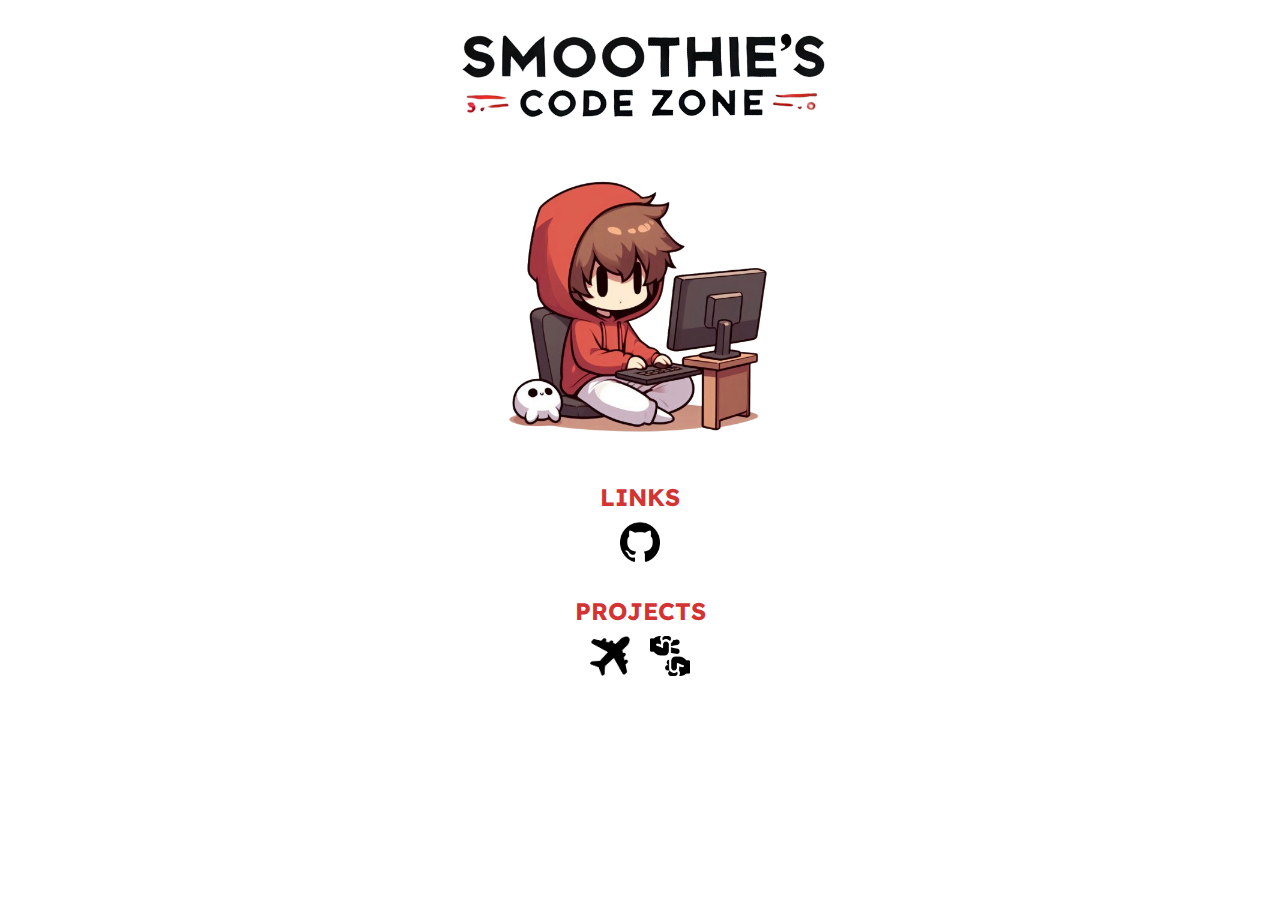
<file: index.html>
<!DOCTYPE html>
<html>

<head>
    <title>SMOOTHIE'S CODE ZONE</title>
    <link rel="stylesheet" href="./style.css">
    <link rel="preconnect" href="https://fonts.googleapis.com">
    <link rel="preconnect" href="https://fonts.gstatic.com" crossorigin>
    <link href="https://fonts.googleapis.com/css2?family=Lexend:wght@100..900&display=swap" rel="stylesheet">
</head>

<body>
    <img src="./resources/logo.png" alt="Logo" id="logo">
    <img src="./resources/smoothie.png" alt="Smoothie" id="smoothie">
    <nav>
        <h2>LINKS</h2>
        <div class="iconBox">
            <a href="https://github.com/samkalt" target="_blank"><img src="./resources/github.png" alt="GitHub" class="icon"></a>
        </div>
        <br>
        <h2>PROJECTS</h2>
        <div class="iconBox">
            <a href="./skywest-generator/index.html" target="_blank"><img src="./resources/plane.png" alt="Plane" class="icon"></a>
            <a href="./rock-paper-scissors/index.html" target="_blank"><img src="./resources/rpc.png" alt="Rock Paper Scissors" class="icon"></a>
        </div>
    </nav>
</body>

</html>
</file>
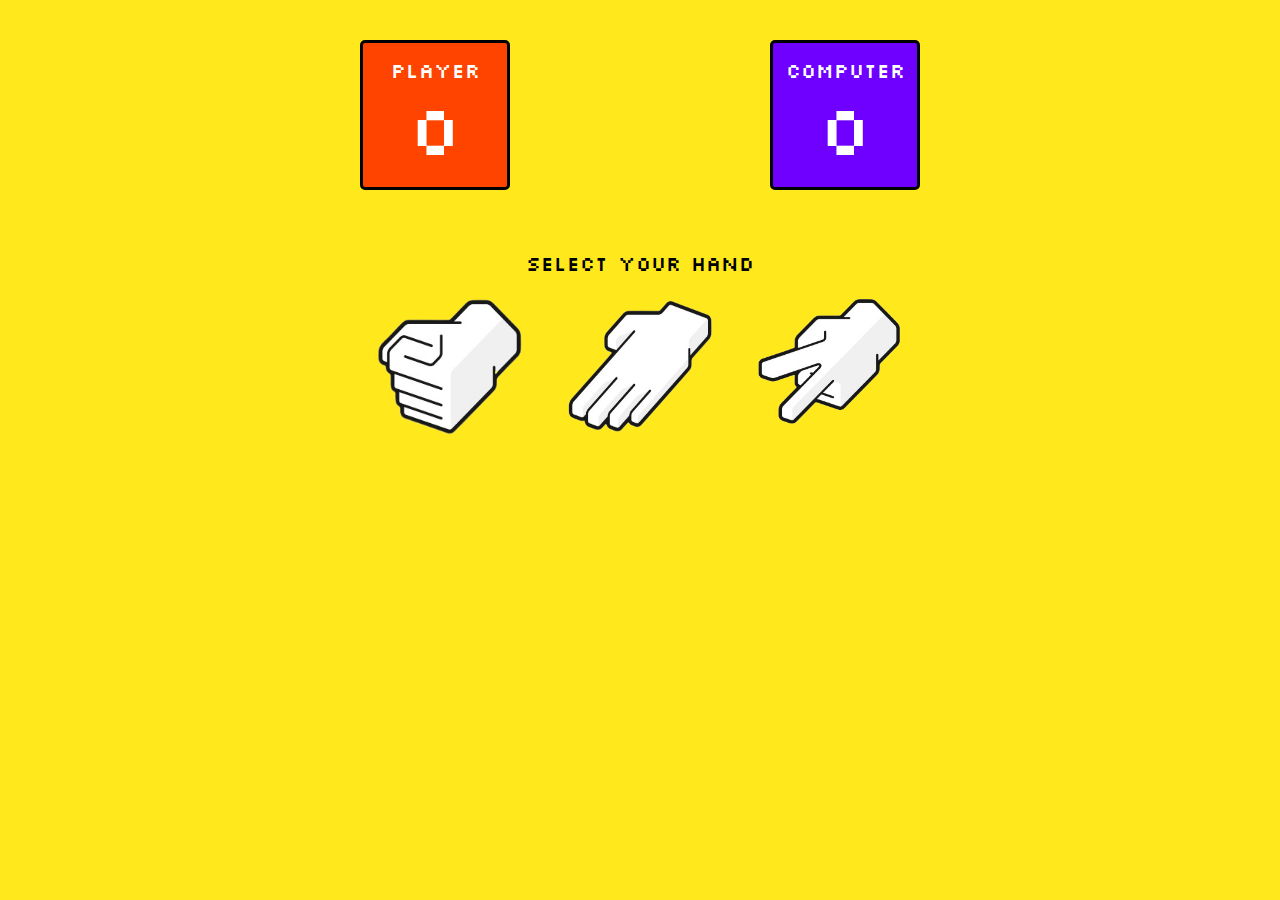
<file: rock-paper-scissors/index.html>
<!DOCTYPE html>
<html>

<head>
    <title>Rock Paper Scissors</title>
    <link rel="stylesheet" href="./style.css">
    <link rel="preconnect" href="https://fonts.googleapis.com">
    <link rel="preconnect" href="https://fonts.gstatic.com" crossorigin>
    <link href="https://fonts.googleapis.com/css2?family=Silkscreen:wght@400;700&display=swap" rel="stylesheet">
</head>

<body>

    <div class="scoreboard">
        <div class="scorecard" id="userScorecard">
            <p>PLAYER</p>
            <p class="score" id="userScore">0</p>
        </div>
        <div class="scorecard" id="computerScorecard">
            <p>COMPUTER</p>
            <p class="score" id="computerScore">0</p>
        </div>
    </div>

    <div id="game">

        <div id="handSelect">
            <p>SELECT YOUR HAND</p>
            <div class="hands">
                <img src="./resources/rock.png" alt="rock" class="hand" id="rock">
                <img src="./resources/paper.png" alt="paper" class="hand" id="paper">
                <img src="./resources/scissors.png" alt="scissors" class="hand" id="scissors">
            </div>
        </div>

        <div id="handReveal">
            <div class="result">
                <div class="resultCard" id="userResultCard">
                    <p>PLAYER</p>
                    <img src="./resources/rock.png" class="resultHand" id="userResult">
                </div>
                <div class="resultCard" id="computerResultCard">
                    <p>COMPUTER</p>
                    <img src="./resources/rock.png" class="resultHand" id="computerResult">
                </div>
            </div>
            <p id="resultText">PLAYER WINS!</p>
            <div id="resetButton">NEXT ROUND</div>
        </div>

    </div>

    <script src="./rock-paper-scissors.js"></script>

</body>


</html>
</file>
<file: style.css>
* {
    margin: 0;
    padding: 0;
    box-sizing: border-box;
}

html {
    font-family: 'Lexend', sans-serif;
}

body {
    display: flex;
    flex-direction: column;
    align-items: center;
    justify-content: center;
    height: 100%;
    margin: auto;
}

h1 {
    max-width: fit-content;
    white-space: nowrap;
    text-align: center;
}

h2 {
    color: rgb(212, 51, 51)
}

nav {
    display: flex;
    flex-direction: column;
    justify-content: center;
    align-items: center;
    width: 100%;
}

.iconBox {
    display: flex;
    justify-content: center;
    align-items: center;
    width: 100%;
}

.icon {
    width: 40px;
    height: 40px;
    transition-duration: .1s;
    margin: 10px;
}

.icon:hover {
    cursor: pointer;
    filter: drop-shadow(0px 0px 5px rgba(255, 0, 0, 0.464));
    transform: scale(1.15);
}

#logo {
    width: 400px;
    margin: 30px;
}

#smoothie {
    width: 300px;
    margin: 0 0 30px;
}
</file>
<file: rock-paper-scissors/style.css>
* {
    margin: 0;
    padding: 0;
    box-sizing: border-box;
    font-family: 'Silkscreen', monospace;
}

html {
    background-color: rgb(255, 232, 27)
}

#game {
    display: flex;
    flex-direction: column;
    align-items: center;
    justify-content: center;
    height: 100%;
}

.scoreboard {
    display: flex;
    justify-content: space-between;
    align-items: center;
    margin: 20px auto;
    max-width: 600px;
}

.scorecard {
    display: flex;
    flex-direction: column;
    align-items: center;
    justify-content: center;
    width: 150px;
    height: 150px;
    border-radius: 5px;
    border: 3.5px solid #000000;
    color: #fff;
    padding: 20px;
    margin: 20px;
}

#userScorecard {
    background-color: #ff4400;
}

#computerScorecard {
    background-color: #6f00ff;
}

.score {
    font-size: 70px;
}

#handSelect {
    display: flex;
    flex-direction: column;
    justify-content: center;
    align-items: center;
    margin: 20px;
}

p {
    font-size: 20px;
    text-align: center;
}

.hands {
    display: flex;
    justify-content: center;
    align-items: center;
    flex-wrap: wrap;
}

.hands img {
    cursor: pointer;
    margin: 20px;
    width: 150px;
    height: 150px;
    transition-duration: .2s;
}

.hands img:hover {
    transform: translateY(-15px);
    filter: drop-shadow(0 15px 0px rgba(0, 0, 0, 0.319));
}

.hands img:active {
    scale: 0.9;
}

.result {
    display: flex;
    flex-direction: row;
    justify-content: center;
    align-items: center;
    margin: 20px;
}

.resultCard {
    display: flex;
    flex-direction: column;
    align-items: center;
    justify-content: center;
}

.resultCard img {
    width: 150px;
    height: 150px;
    margin: 20px;
}

#resetButton {
    margin: 20px auto;
    padding: 10px 20px;
    border-radius: 5px;
    border: 3.5px solid #000000;
    background-color: #ffffff;
    cursor: pointer;
    transition-duration: .2s;
}

#resetButton:hover {
    transform: translateY(-8px);
    filter: drop-shadow(0 8px 0px rgba(0, 0, 0, 0.319));
}

#handReveal {
    display: none;
}
</file>
